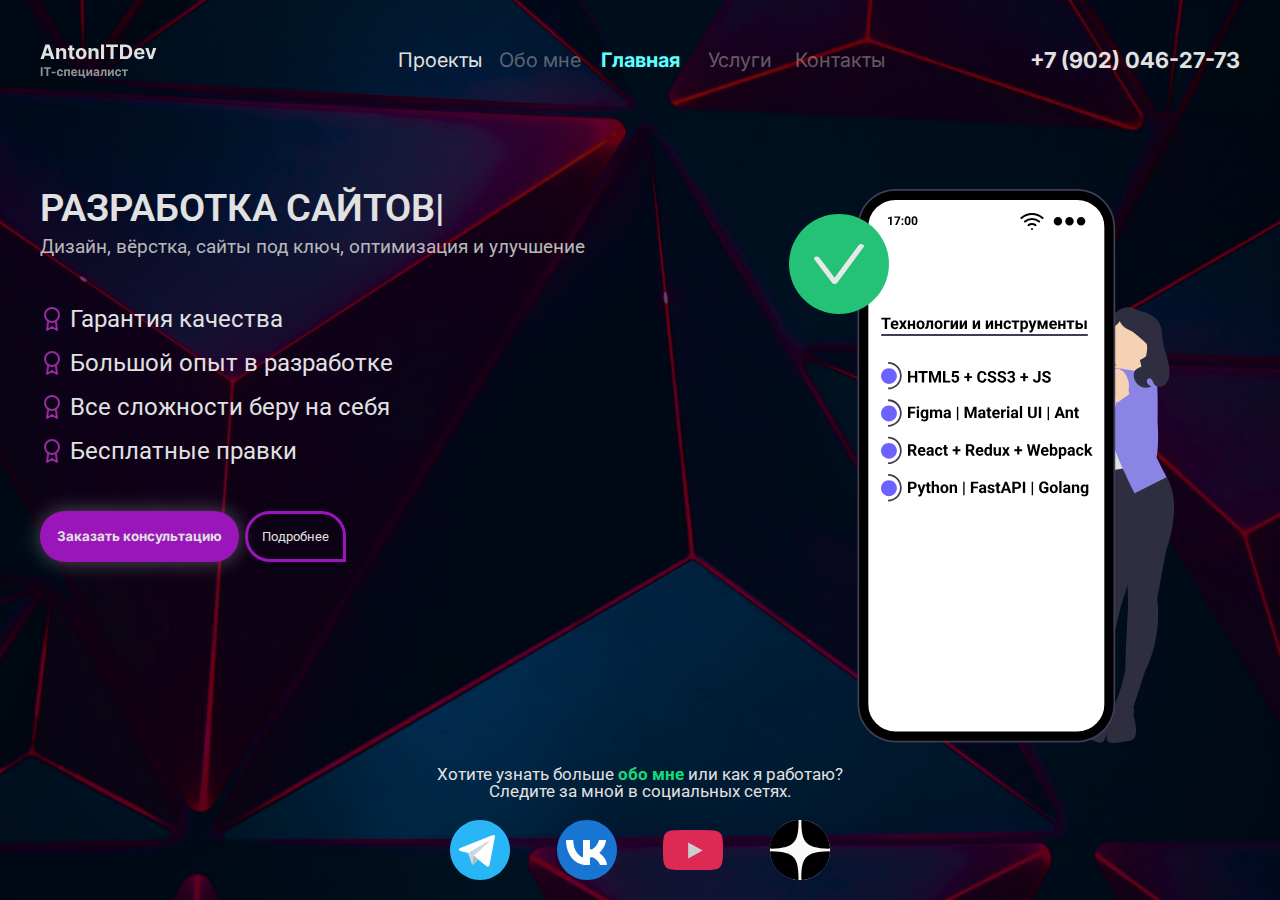
<file: index.html>
<!DOCTYPE html>
<html lang="ru">

<head>
	<meta charset="UTF-8">
	<meta name="viewport" content="width=device-width, initial-scale=1.0">
	<title>AntonITDev - IT-специалист</title>
	<link rel="icon" href="./src/images/icons/site_logo.svg">
	<link rel="stylesheet" href="./src/styles/normalize.css">
	<link rel="stylesheet" href="./src/styles/main.css">
	<link rel="stylesheet" href="./src/styles/home.css">
	<meta name='author' content='AntonITDev (Anton Indyukov)'>
	<meta name='keywords'
		content='Фронтенд, сайт, под ключ, frontend, разработчик, web, специалист, адаптивность, саратов, дизайн, вёрстка, оптимизация, улучшение'>
	<meta name='description' content='Сайт портфолио разработчика сайтов'>
</head>

<body>
	<header class="header">
		<nav class="navbar container">
			<div class="header__wrapper">
				<a href="./index.html" class="logo"><img src="./src/images/icons/logo.svg"
						alt="Индюков Антон IT-специалист"></a>

				<ul class="menu">
					<a href="tel:+79020000000" class="tel">+7 (902) 046-27-73</a>
					<li><a href="./src/pages/projects.html" class="menu__link">Проекты</a></li>
					<li><a href="./src/pages/about.html" class="menu__link" data-disabled="true">Обо мне</a></li>
					<li><a href="./index.html" class="menu__link">Главная</a></li>
					<li><a href="./src/pages/services.html" class="menu__link" data-disabled="true">Услуги</a></li>
					<li><a href="./src/pages/contacts.html" class="menu__link" data-disabled="true">Контакты</a></li>
				</ul>

				<a href="tel:+79020000000" class="tel">+7 (902) 046-27-73</a>
				<button class='button__open-menu'><img src="./src/images/icons/burger-menu.svg" alt="menu"
						class="menu-icon"></button>
			</div>
		</nav>
	</header>
	<main class="main">
		<div class="main__wrapper container">
			<div class="main__info">
				<h1 class="main__title"></h1>
				<p class="main__subtitle">Дизайн, вёрстка, сайты под ключ, оптимизация и улучшение</p>

				<ul class="main__qualities">
					<li>Гарантия качества</li>
					<li>Большой опыт в разработке</li>
					<li>Все сложности беру на себя </li>
					<li>Бесплатные правки</li>
				</ul>

				<div class="main__buttons">
					<a href="#" class="main__cta button">Заказать консультацию</a>
					<a href="#" class="main__more button">Подробнее</a>
				</div>
			</div>
			<img src="./src/images/mobile.svg" alt="mobile" class="main__skills">
		</div>
	</main>
	<footer class="footer">
		<div class="container">
			<p class="footer__description">
				Хотите узнать больше <span class='highlight'>обо мне</span> или как я работаю?<br>
				Следите за мной в социальных сетях.
			</p>
			<div class="footer__sociels">
				<a href="https://t.me/anton_ind"><img src="./src/images/icons/tg.svg" alt="Telegram"></a>
				<a href="https://vk.com/club223875842"><img src="./src/images/icons/vk.svg" alt="Vkontakte"></a>
				<a href="#"><img src="./src/images/icons/yt.svg" alt="Youtube"></a>
				<a href="https://dzen.ru/user/dgymvyuibvbwscpxsrjllivnsey"><img src="./src/images/icons/yd.svg" alt="Yandex Dzen"></a>
			</div>
		</div>
	</footer>

	<script src='./src/scripts/main.js'></script>
	<script src='./src/scripts/menu.js'></script>
	<script src="./src/scripts/createTriangles.js"></script>
	<script src="./src/scripts/autoTyping.js"></script>
</body>

</html>
</file>
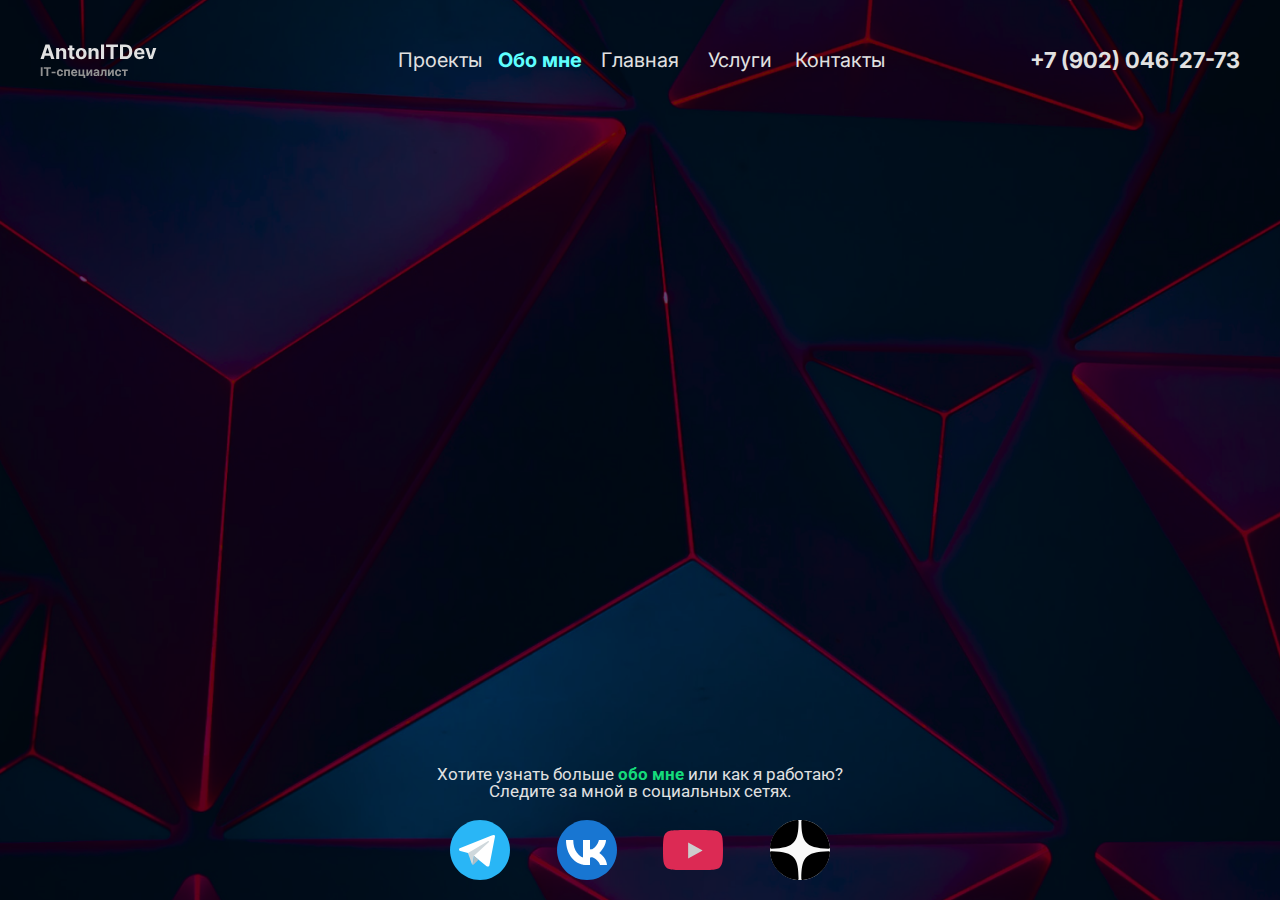
<file: src/pages/about.html>
<!DOCTYPE html>
<html lang="ru">

<head>
	<meta charset="UTF-8">
	<meta name="viewport" content="width=device-width, initial-scale=1.0">
	<title>AntonITDev: About</title>
	<link rel="icon" href="../images/icons/site_logo.svg">
	<link rel="stylesheet" href="../styles/normalize.css">
	<link rel="stylesheet" href="../styles/main.css">
	<meta name='author' content='AntonITDev (Anton Indyukov)'>
	<meta name='keywords'
		content='Фронтенд, сайт, под ключ, frontend, разработчик, web, специалист, адаптивность, саратов, дизайн, вёрстка, оптимизация, улучшение'>
	<meta name='description' content='Сайт портфолио разработчика сайтов'>
</head>

<body>
	<header class="header">
		<nav class="navbar container">
			<div class="header__wrapper">
				<a href="../../index.html" class="logo"><img src="../images/icons/logo.svg"
						alt="Индюков Антон IT-специалист"></a>

				<ul class="menu">
					<a href="tel:+79020000000" class="tel">+7 (902) 046-27-73</a>
					<li><a href="projects.html" class="menu__link">Проекты</a></li>
					<li><a href="about.html" class="menu__link">Обо мне</a></li>
					<li><a href="../../index.html" class="menu__link">Главная</a></li>
					<li><a href="services.html" class="menu__link">Услуги</a></li>
					<li><a href="contacts.html" class="menu__link">Контакты</a></li>
				</ul>

				<a href="tel:+79020000000" class="tel">+7 (902) 046-27-73</a>
				<button class='button__open-menu'><img src="../images/icons/burger-menu.svg" alt="menu"
						class="menu-icon"></button>
			</div>
		</nav>
	</header>

	<footer class="footer">
		<div class="container">
			<p class="footer__description">
				Хотите узнать больше <span class='highlight'>обо мне</span> или как я работаю?<br>
				Следите за мной в социальных сетях.
			</p>
			<div class="footer__sociels">
				<a href="https://t.me/anton_ind"><img src="../images/icons/tg.svg" alt="Telegram"></a>
				<a href="https://vk.com/club223875842"><img src="../images/icons/vk.svg" alt="Vkontakte"></a>
				<a href="#"><img src="../images/icons/yt.svg" alt="Youtube"></a>
				<a href="https://dzen.ru/user/dgymvyuibvbwscpxsrjllivnsey"><img src="../images/icons/yd.svg" alt="Yandex Dzen"></a>
			</div>
		</div>
	</footer>

	<script src='../scripts/main.js'></script>
	<script src='../scripts/menu.js'></script>
	<script src='../scripts/createTriangles.js'></script>
</body>

</html>
</file>
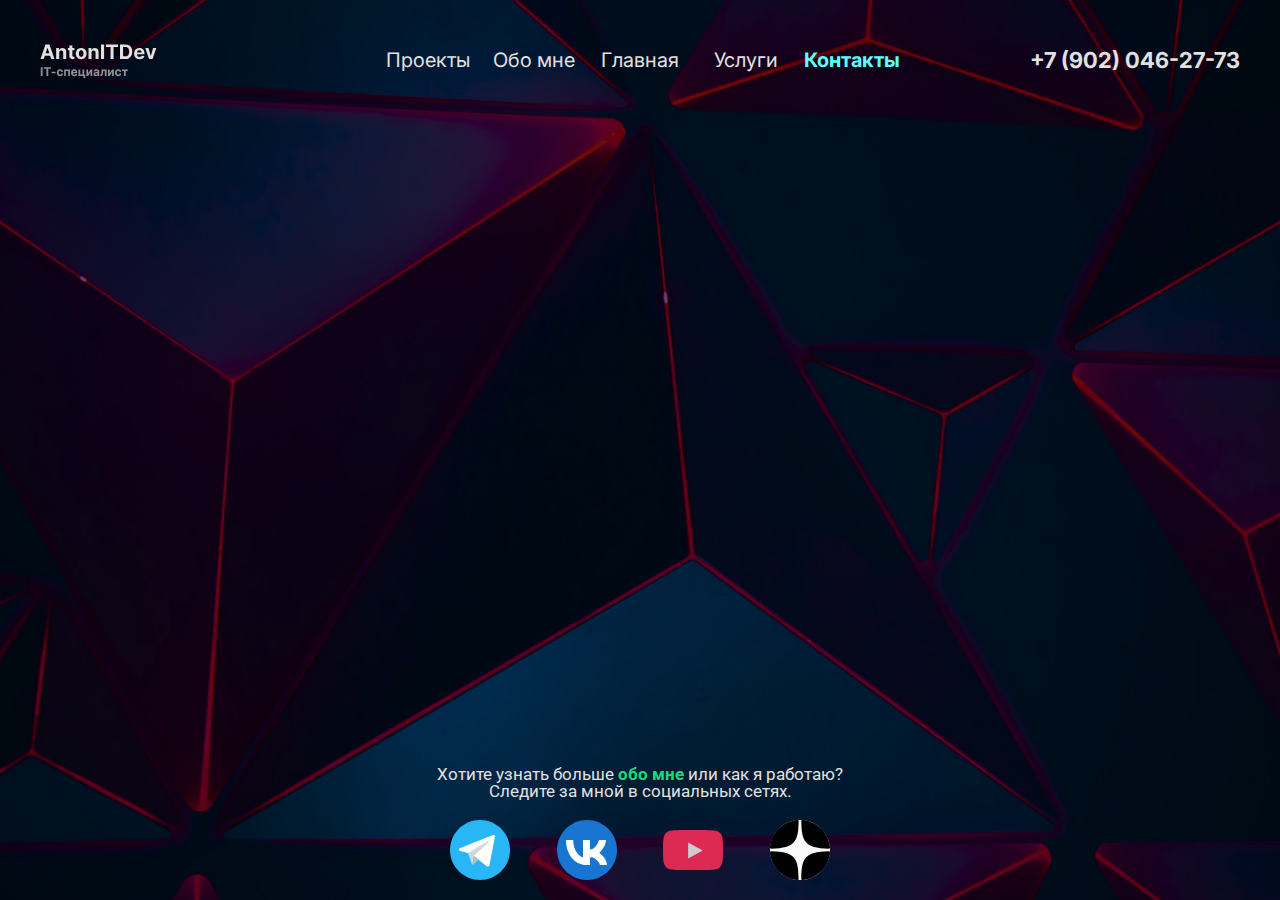
<file: src/pages/contacts.html>
<!DOCTYPE html>
<html lang="ru">

<head>
	<meta charset="UTF-8">
	<meta name="viewport" content="width=device-width, initial-scale=1.0">
	<title>AntonITDev: Contacts</title>
	<link rel="icon" href="../images/icons/site_logo.svg">
	<link rel="stylesheet" href="../styles/normalize.css">
	<link rel="stylesheet" href="../styles/main.css">
	<meta name='author' content='AntonITDev (Anton Indyukov)'>
	<meta name='keywords'
		content='Фронтенд, сайт, под ключ, frontend, разработчик, web, специалист, адаптивность, саратов, дизайн, вёрстка, оптимизация, улучшение'>
	<meta name='description' content='Сайт портфолио разработчика сайтов'>
</head>

<body>
	<header class="header">
		<nav class="navbar container">
			<div class="header__wrapper">
				<a href="../../index.html" class="logo"><img src="../images/icons/logo.svg"
						alt="Индюков Антон IT-специалист"></a>

				<ul class="menu">
					<a href="tel:+79020000000" class="tel">+7 (902) 046-27-73</a>
					<li><a href="projects.html" class="menu__link">Проекты</a></li>
					<li><a href="about.html" class="menu__link">Обо мне</a></li>
					<li><a href="../../index.html" class="menu__link">Главная</a></li>
					<li><a href="services.html" class="menu__link">Услуги</a></li>
					<li><a href="contacts.html" class="menu__link">Контакты</a></li>
				</ul>

				<a href="tel:+79020000000" class="tel">+7 (902) 046-27-73</a>
				<button class='button__open-menu'><img src="../images/icons/burger-menu.svg" alt="menu"
						class="menu-icon"></button>
			</div>
		</nav>
	</header>

	<footer class="footer">
		<div class="container">
			<p class="footer__description">
				Хотите узнать больше <span class='highlight'>обо мне</span> или как я работаю?<br>
				Следите за мной в социальных сетях.
			</p>
			<div class="footer__sociels">
				<a href="https://t.me/anton_ind"><img src="../images/icons/tg.svg" alt="Telegram"></a>
				<a href="https://vk.com/club223875842"><img src="../images/icons/vk.svg" alt="Vkontakte"></a>
				<a href="#"><img src="../images/icons/yt.svg" alt="Youtube"></a>
				<a href="https://dzen.ru/user/dgymvyuibvbwscpxsrjllivnsey"><img src="../images/icons/yd.svg"
						alt="Yandex Dzen"></a>
			</div>
		</div>
	</footer>

	<script src='../scripts/main.js'></script>
	<script src='../scripts/menu.js'></script>
	<script src='../scripts/createTriangles.js'></script>
</body>

</html>
</file>
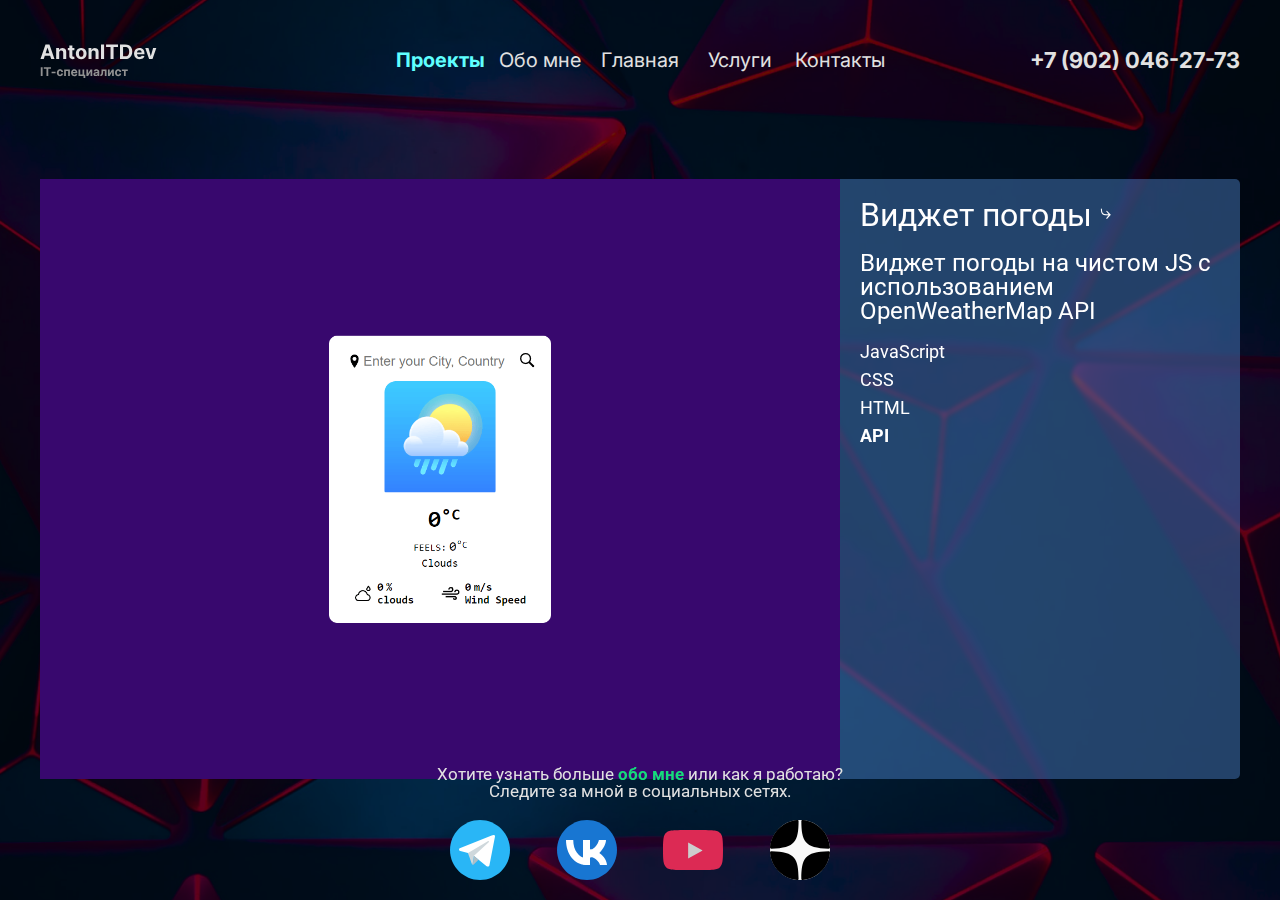
<file: src/pages/projects.html>
<!DOCTYPE html>
<html lang="ru">

<head>
	<meta charset="UTF-8">
	<meta name="viewport" content="width=device-width, initial-scale=1.0">
	<title>AntonITDev: Projects</title>
	<link rel="icon" href="../images/icons/site_logo.svg">
	<link rel="stylesheet" href="../styles/normalize.css">
	<link rel="stylesheet" href="../styles/main.css">
	<link rel="stylesheet" href="../styles/projects.css">
	<meta name='author' content='AntonITDev (Anton Indyukov)'>
	<meta name='keywords'
		content='Фронтенд, сайт, под ключ, frontend, разработчик, web, специалист, адаптивность, саратов, дизайн, вёрстка, оптимизация, улучшение'>
	<meta name='description' content='Сайт портфолио разработчика сайтов'>
</head>

<body>
	<header class="header">
		<nav class="navbar container">
			<div class="header__wrapper">
				<a href="../../index.html" class="logo"><img src="../images/icons/logo.svg"
						alt="Индюков Антон IT-специалист"></a>

				<ul class="menu">
					<a href="tel:+79020000000" class="tel">+7 (902) 046-27-73</a>
					<li><a href="projects.html" class="menu__link">Проекты</a></li>
					<li><a href="about.html" class="menu__link">Обо мне</a></li>
					<li><a href="../../index.html" class="menu__link">Главная</a></li>
					<li><a href="services.html" class="menu__link">Услуги</a></li>
					<li><a href="contacts.html" class="menu__link">Контакты</a></li>
				</ul>

				<a href="tel:+79020000000" class="tel">+7 (902) 046-27-73</a>
				<button class='button__open-menu'><img src="../images/icons/burger-menu.svg" alt="menu"
						class="menu-icon"></button>
			</div>
		</nav>
	</header>

	<main class="main">
		<div class="main__container container">
			<section class="projects">
				<button class="projects__button button__pre"></button>
				<button class="projects__button button__next"></button>
				<div class="project__photo-wrapper">
					<a href="" class='project__photo_link'>
						<img src="" class='project__photo' alt="">
					</a>
				</div>
				<section class="project__info">
					<h2 class="project__info__title">
						<a href=""></a>
					</h2>
					<p class="project__info__description"></p>
					<ul class="projectInfoFunctional"></ul>
				</section>
			</section>
		</div>
	</main>

	<footer class="footer">
		<div class="container">
			<p class="footer__description">
				Хотите узнать больше <span class='highlight'>обо мне</span> или как я работаю?<br>
				Следите за мной в социальных сетях.
			</p>
			<div class="footer__sociels">
				<a href="https://t.me/anton_ind"><img src="../images/icons/tg.svg" alt="Telegram"></a>
				<a href="https://vk.com/club223875842"><img src="../images/icons/vk.svg" alt="Vkontakte"></a>
				<a href="#"><img src="../images/icons/yt.svg" alt="Youtube"></a>
				<a href="https://dzen.ru/user/dgymvyuibvbwscpxsrjllivnsey"><img src="../images/icons/yd.svg"
						alt="Yandex Dzen"></a>
			</div>
		</div>
	</footer>

	<script src='../scripts/main.js'></script>
	<script src='../scripts/menu.js'></script>
	<script src='../scripts/createTriangles.js'></script>
	<script src='../scripts/slider.js'></script>
</body>

</html>
</file>
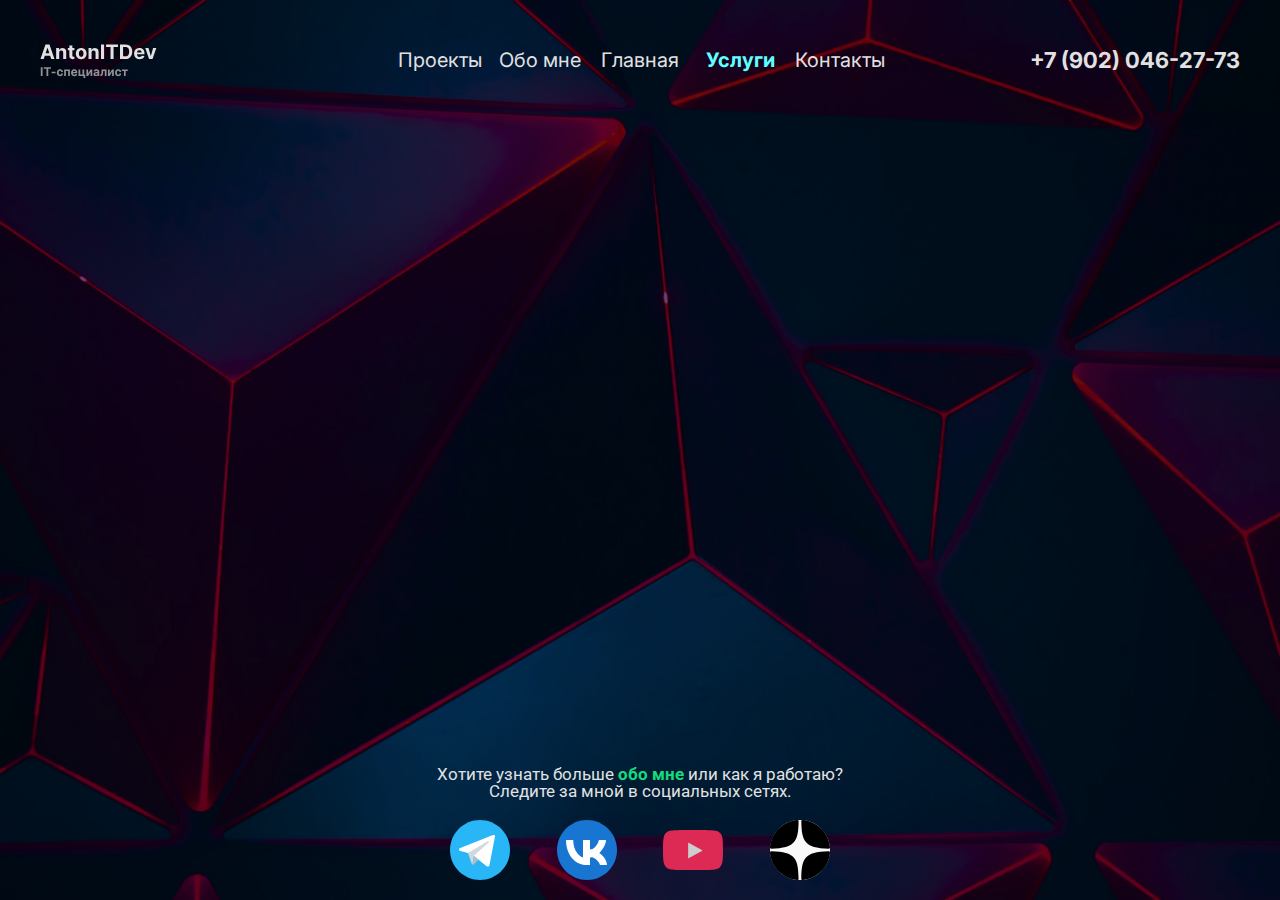
<file: src/pages/services.html>
<!DOCTYPE html>
<html lang="ru">

<head>
	<meta charset="UTF-8">
	<meta name="viewport" content="width=device-width, initial-scale=1.0">
	<title>AntonITDev: Projects</title>
	<link rel="icon" href="../images/icons/site_logo.svg">
	<link rel="stylesheet" href="../styles/normalize.css">
	<link rel="stylesheet" href="../styles/main.css">
	<meta name='author' content='AntonITDev (Anton Indyukov)'>
	<meta name='keywords'
		content='Фронтенд, сайт, под ключ, frontend, разработчик, web, специалист, адаптивность, саратов, дизайн, вёрстка, оптимизация, улучшение'>
	<meta name='description' content='Сайт портфолио разработчика сайтов'>
</head>

<body>
	<header class="header">
		<nav class="navbar container">
			<div class="header__wrapper">
				<a href="../../index.html" class="logo"><img src="../images/icons/logo.svg"
						alt="Индюков Антон IT-специалист"></a>

				<ul class="menu">
					<a href="tel:+79020000000" class="tel">+7 (902) 046-27-73</a>
					<li><a href="projects.html" class="menu__link">Проекты</a></li>
					<li><a href="about.html" class="menu__link">Обо мне</a></li>
					<li><a href="../../index.html" class="menu__link">Главная</a></li>
					<li><a href="services.html" class="menu__link">Услуги</a></li>
					<li><a href="contacts.html" class="menu__link">Контакты</a></li>
				</ul>

				<a href="tel:+79020000000" class="tel">+7 (902) 046-27-73</a>
				<button class='button__open-menu'><img src="../images/icons/burger-menu.svg" alt="menu"
						class="menu-icon"></button>
			</div>
		</nav>
	</header>

	<footer class="footer">
		<div class="container">
			<p class="footer__description">
				Хотите узнать больше <span class='highlight'>обо мне</span> или как я работаю?<br>
				Следите за мной в социальных сетях.
			</p>
			<div class="footer__sociels">
				<a href="https://t.me/anton_ind"><img src="../images/icons/tg.svg" alt="Telegram"></a>
				<a href="https://vk.com/club223875842"><img src="../images/icons/vk.svg" alt="Vkontakte"></a>
				<a href="#"><img src="../images/icons/yt.svg" alt="Youtube"></a>
				<a href="https://dzen.ru/user/dgymvyuibvbwscpxsrjllivnsey"><img src="../images/icons/yd.svg" alt="Yandex Dzen"></a>
			</div>
		</div>
	</footer>

	<script src='../scripts/main.js'></script>
	<script src='../scripts/menu.js'></script>
	<script src='../scripts/createTriangles.js'></script>
</body>

</html>
</file>
<file: src/styles/main.css>
@import url('https://fonts.googleapis.com/css2?family=Inter:wght@400;700&family=Roboto:wght@400;500;700&display=swap');
@import url('./colors.css');
@import url('./animations.css');

body {
	font-family: var(--font__roboto);
	font-size: 1.2em;
	font-weight: 400;
	color: var(--color__text_normal);
	background-image: url('../images/BG.png');
	background-repeat: no-repeat;
	background-position: top;
	background-size: cover;
	color: var(--color__main);
	padding: 0px 20px;
}

.container {
	max-width: 1200px;
	margin: 0 auto;
}

/* BUTTON */

.button {
	display: block;
	max-width: fit-content;
	padding: 16px 14px;
	border-radius: 25px;
	transition: 0.4s all ease 0s;
	font-size: clamp(0.8em, 1vw, 1.2em);
}

.button:hover {
	border-color: rgba(99, 99, 99, 0.6);
	background-color: rgba(82, 82, 82, 0.2);
}

.menu__link[data-disabled="true"] {
	pointer-events: none;
	opacity: 0.5;
	color: #b2b2b2;
}

/* DECORATE */

.highlight {
	color: var(--color__text-highlight);
	font-weight: 700;
}

/* HEADER */

.header {
	padding: 40px 20px 0;
	margin-bottom: 100px;
}

.header__wrapper {
	display: grid;
	grid-template-columns: 2fr auto 2fr;
	justify-content: stretch;
	align-items: center;
	column-gap: 20px;
}

.header .logo:hover {
	transform: translateY(1px);
}

/* NAVBAR */

.navbar {
	font-size: 20px;
	text-wrap: nowrap;
	font-family: var(--font__inter);
	position: relative;
}

.menu {
	display: grid;
	grid-template-columns: repeat(5, 1fr);
	column-gap: 10px;
	justify-items: center;
}

.menu .tel {
	display: none;
}

.menu li:hover a{
	color: var(--color__link_active); 
	transform: translateY(2px);
}

.menu li .active { 
	color: var(--color__link_active); 
	font-weight: 700;
}

.menu li:active a{
	color: var(--color__link_press); 
}

.button__open-menu {
	background-color: transparent;
	border-radius: 50%;
	width: 64px;
	height: 64px;
	display: none;
	justify-self: end;
}

.menu-icon {
	
}

.tel {
	font-size: clamp(0.7em, 4vw, 1.1em);
	justify-self: end;
	font-weight: 700;
	color: var(--color__text_active);
}

.tel:hover {
	color: var(--color__link_active); 
}

.tel:active {
	color: var(--color__link_press); 
}

/* triangles */

.bg__triangle {
	position: absolute;
	z-index: -1;
	padding: 60px;
}

.bg__triangle:nth-child(odd) {
	animation: rotateTriangle 10s 0s linear infinite;
}
.bg__triangle:nth-child(even) {
	animation: rotateTriangleAlternative 10s 0s linear infinite;
}

.footer {
	position: absolute;
	bottom: 0;
	left: 50%;
	transform: translateX(-50%);
	text-align: center;
	padding: 0px 20px 20px;
}
.footer__description {
	margin-bottom: 20px;
}
.footer__sociels {
	display: grid;
	grid-template-columns: repeat(4, 1fr);
	column-gap: 20px;
	transition: 0.3s all ease 0s;
}

.footer__sociels a:hover {
	transform: scale(1.1);
}

/* ADAPTIVE */

@media (max-width: 1440px) {
	.main {
		margin-bottom: 20px;
	}

	.bg__triangle {
		display: none;
	}
}

@media (max-width: 1110px) {
	.container {
		max-width: 960px;
	}
}

@media (max-width: 960px) {
	body {
		font-size: 1em;
	}

	.menu {
		display: none;
	}

	.menu.open {
		position: absolute;
		display: grid;
		grid-template-columns: 1fr;
		padding: 20px;
		top: 0;
		right: 0;
		background-color: #000;
		width: 300px;
		height: 500px;
		z-index: 3;
	}

	.button__open-menu {
		display: block;
		z-index: 5;
	}

	.header {
		margin-bottom: 50px;
		padding: 20px 20px 0;
	}

	.tel {
		grid-column: 2/3;
		justify-self: center;
	}

	.container {
		max-width: 760px;
	}
}

@media (max-width: 480px) {
	.header__wrapper {
		column-gap: 5px;
		grid-template-columns: 3fr 1fr;
	}

	.tel {
		display: none;
	}

	.menu .tel {
		display: block;
		grid-column: 1;
		justify-self: start;
	}

	.header {
		margin-bottom: 20px;
	}
}
</file>
<file: src/styles/home.css>
.main {
	padding: 10px;
}
.main__wrapper {
	display: grid;
	grid-template-columns: 2fr 1fr;
	justify-content: stretch;
	align-items: center;
}

.main__skills {
	justify-self: center;
	animation: shaking 2s infinite alternate ease-in-out;
}

.main__info {
	align-self: start;
	color: var(--color__text_active);
}
.main__title { 
	font-size: clamp(1em, 3vw, 4em); 
	font-weight: 600; 
	margin-bottom: 10px;
	text-transform: uppercase;
	text-wrap: nowrap;
}

.main__title::after {
	content: '|';

	animation: blink 1s infinite;
}

.main__title.typing::after {
	content: '|';
	animation: none;
}

@keyframes blink {
	60% {
		opacity: 0;
	}
}

.main__subtitle {
	color: var(--color__text_normal);
	font-size: clamp(1rem, 1.5vw, 1.5rem); ;
	margin-bottom: 50px ;
}
.main__qualities {
	font-size: clamp(16px, 4vw, 24px);
	margin-bottom: 48px;
	display: grid;
	grid-template-rows: repeat(3, 1fr);
	row-gap: 20px;
}

.main__qualities li{
	position: relative;
	padding-left: 30px;
	text-wrap: nowrap;
}

.main__qualities li::before{
	content: url("../images/icons/award.svg");
    position: absolute;
    top: 0;
    left: 0;
    width: 24px;
    height: 24px;
}

.main__buttons {
	display: flex;
}

.main__cta {
	font-family: var(--font__inter);
	background-color: var(--button__bg-border-color);
	margin-right: 6px;
	border: 3px solid transparent;
	font-weight: 700;
	box-shadow: 0px 0px 20px rgba(255, 255, 255, 0.3);
}


.main__more {
	border: 3px solid var(--button__bg-border-color);
	border-bottom-right-radius: 0;
}

/* ADAPTIVE */

@media (max-width: 1200px) {
	.main__info {
		justify-self: center;
	}
}

@media (max-width: 960px) {
	.main {
		margin-bottom: 80px;
	}

	.main__wrapper {
		grid-template-columns: 2fr 1fr;
	}

	.main__skills {
		max-width: 400px;
	}

	.main__cta {
		padding: 16px 10px;
		margin-right: 2px;
	}
	.main__more {
		padding: 16px 8px;
	}

	.main__title  { font-size: 2em; font-weight: 700; margin-bottom: 7px;}
	
	.bg__triangle {
		display:none;
	}
}

@media (max-width: 768px) {
	.main__skills {
		max-width: 320px;
	}

	.main {
		margin-top: 100px;
	}

	.main__wrapper{
		align-items: center;
	}
}

@media (max-width: 640px) {

	.header {
		margin-bottom: 0;
	}

	.main {
		margin-top: 20px;
	}
	.main__wrapper {
		grid-template-columns: 1fr;
		justify-items: center;
	}
	
	.main__skills {
		display: none;
	}
}
</file>
<file: src/styles/projects.css>
.main {
}
.main__container {
}
.projects {
	background-color: rgba(88, 151, 229, 0.4);
	backdrop-filter: blur(2px);
	border-radius: 5px;
	display: grid;
	grid-template-columns: 2fr 1fr;
	position: relative;
}

.projects__button {
	padding: 30px;
	top: 50%;
	transform: translateY(-50%);
	position: absolute;
	transition: opacity 0.4s;
	opacity: 0;
}

.button__pre {
	background: url('../images/icons/slider-arrow_pre.svg') no-repeat center center;
}
.button__next {
	background: url('../images/icons/slider-arrow_next.svg') no-repeat center center;
}

.button__pre {
	left: -60px;
}

.button__next {
	right: -60px;
}

.projects:hover .button__pre, .projects:hover .button__next {
	opacity: 1;
}

.project__photo-wrapper {
	max-width: 800px;
	height: 600px;
}
.project__photo{
	width: 100%;
	height: 100%;
	object-position: center;
}
.project__info {
	color: #fff;
	padding: 20px;
	display: flex;
	flex-direction: column;
	row-gap: 20px;
}
.project__info__title {
	font-size: clamp(18px, 7vw, 32px);
}

.project__info__title::after {
	content: '⤷';
	font-size: 20px;
	position: relative;
	top: -7px;
}

.project__info__title:hover {
	color: var(--color__link_active);
}

.project__info__description {
	font-size: clamp(14px, 5vw, 24px);
}

.projectInfoFunctional {
	display: flex;
	flex-direction: column;
	row-gap: 10px;
	font-size: 18px;
}

.projectInfoFunctional li:hover {
	text-shadow: 0 0 10px var(--color__link_active);
	transition: 0.2s;
	user-select: none;
}

@media (max-width: 1100px) {
	.button__pre {
		opacity: 0;
		left: 20px;
	}
	
	.button__next {
		opacity: 0;
		right: 20px;
	}
}

@media (max-width: 960px) {
	.bg__triangle {
		display:none;
	}

	.projects__button {
		opacity: 1;
	}
}

@media (max-width: 768px) {

	.projects {
		grid-template-columns: 1fr;
	}

	.button__pre {
		top: 100px;
		left: 20px;
	}
	
	.button__next {
		top: 100px;
		right: 20px;
	}

	.project__photo-wrapper {
		height: 200px;
	}
}

@media (max-width: 640px) {
	.projectInfoFunctional {
		flex-direction: row;
		flex-wrap: wrap;
		column-gap: 10px;
	}

	.projectInfoFunctional li::before{
		content: "#";
		color: #3984b0;
	}
}
</file>
